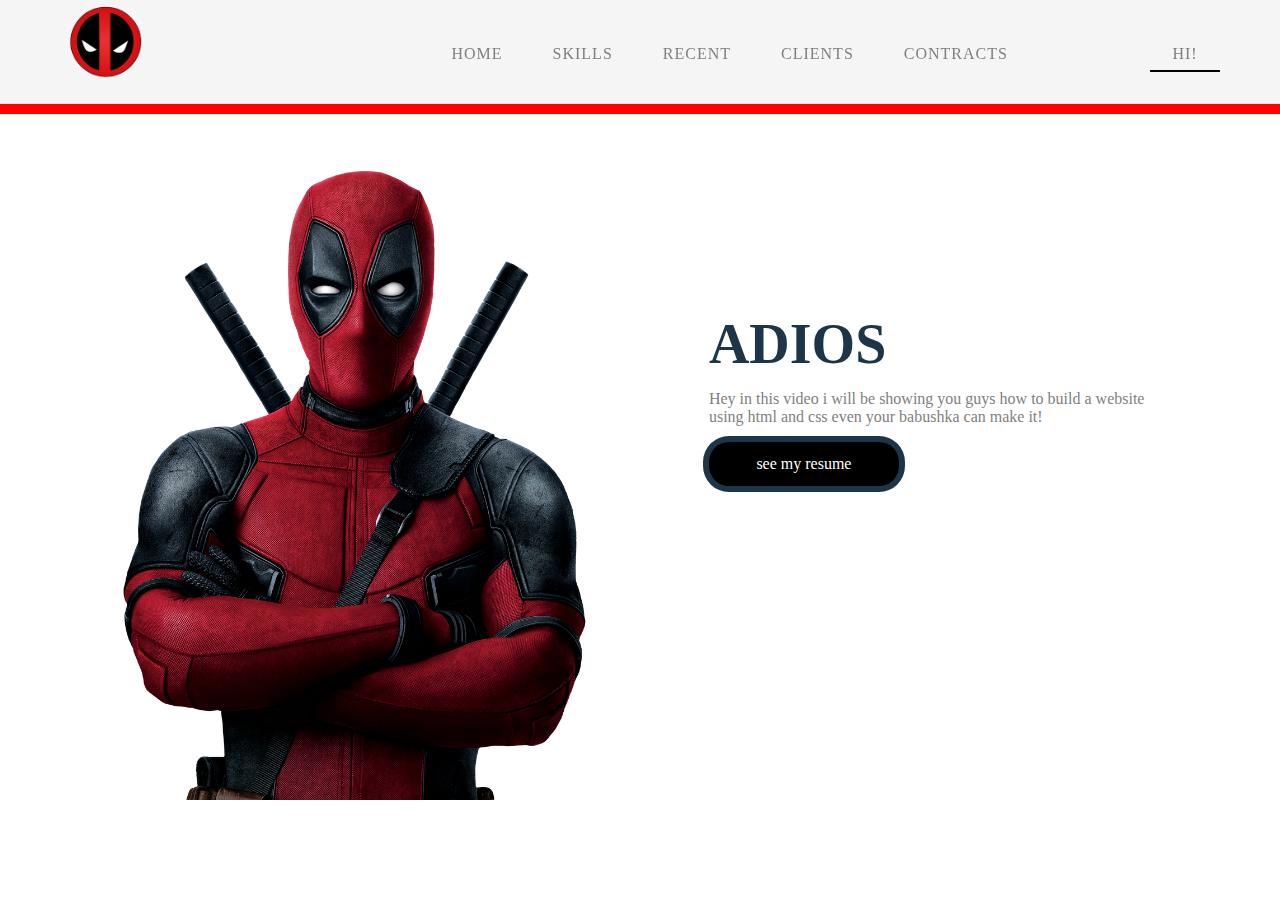
<file: Index.html>
<!DOCTYPE html>
<html>
  <head>
    <meta charset="utf-8">
    <title>deadpool resume</title>
    <link href="style.css" rel="stylesheet" type="text/css" />
  </head>
  <body>
    <section id="main">
      <nav>
        <a href="#" class="logo">
          <img src="deadpool logo.png">
        </a>
        
        <span class="menu-space"></span>

        <ul class="menu">
          <li><a href="#">home</a></li>
          <li><a href="#">skills</a></li>
          <li><a href="#">recent</a></li>
          <li><a href="#">clients</a></li>
          <li><a href="#">contracts</a></li>
        </ul>
        <a href="#" class="hi">HI!</a>
      </nav>
    </section>

    <div class="content">
      <div class="image">
        <img src="pool.png" alt="deadpool">
      </div>
      <div class="main-text">
        <h1>adios</h1>
        <p>Hey in this video i will be showing you guys how to build a website using html and css even your babushka can make it!</p>
        <a href="#" class="resume">see my resume</a>
      </div>
    </div>

  </body>
</html>
</file>
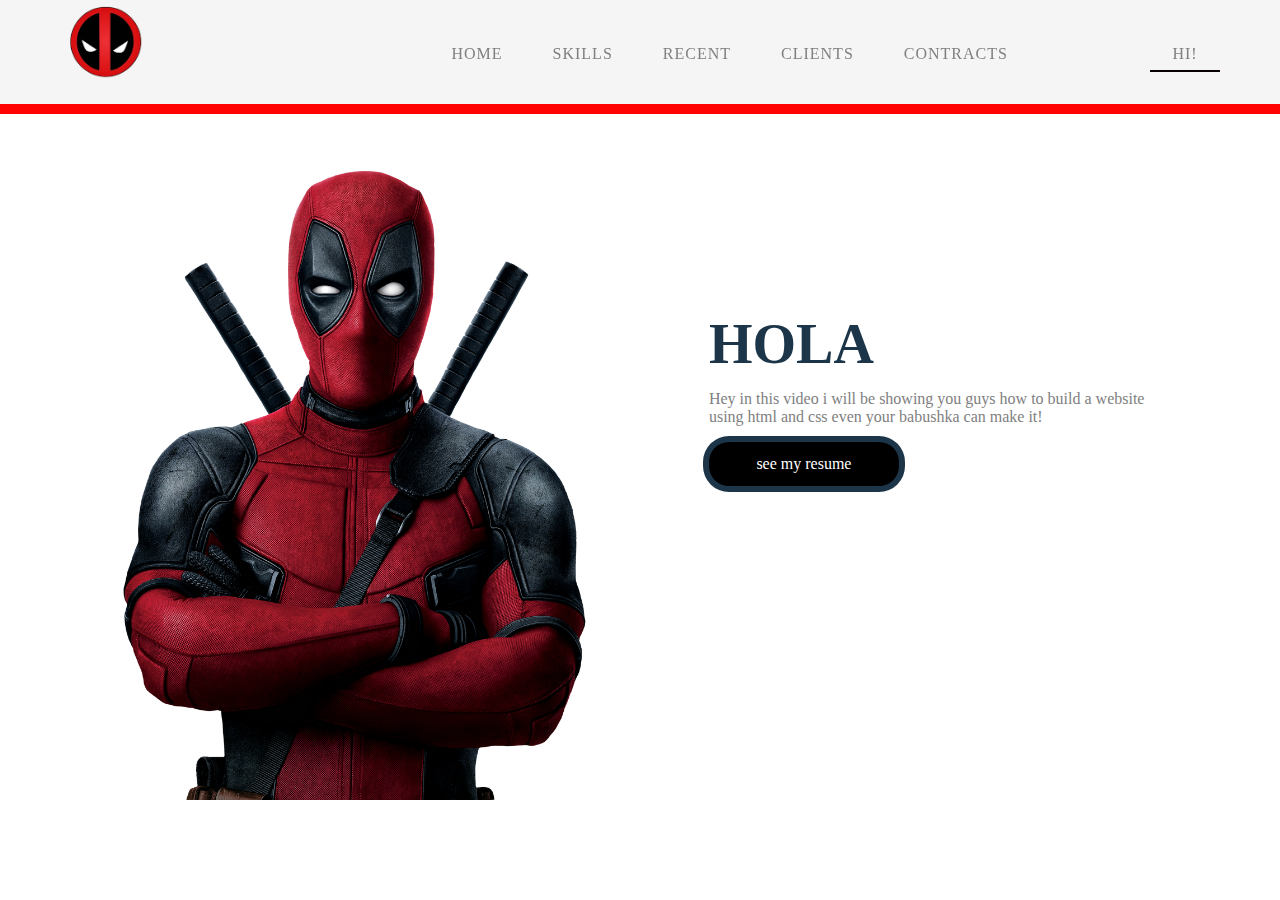
<file: index.html>
<!DOCTYPE html>
<html>
  <head>
    <meta charset="utf-8">
    <title>deadpool resume</title>
    <link href="style.css" rel="stylesheet" type="text/css" />
  </head>
  <body>
    <section id="main">
      <nav>
        <a href="#" class="logo">
          <img src="deadpool logo.png">
        </a>
        
        <span class="menu-space"></span>

        <ul class="menu">
          <li><a href="#">home</a></li>
          <li><a href="#">skills</a></li>
          <li><a href="#">recent</a></li>
          <li><a href="#">clients</a></li>
          <li><a href="#">contracts</a></li>
        </ul>
        <a href="#" class="hi">HI!</a>
      </nav>
    </section>

    <div class="content">
      <div class="image">
        <img src="pool.png" alt="deadpool">
      </div>
      <div class="main-text">
        <h1>hola</h1>
        <p>Hey in this video i will be showing you guys how to build a website using html and css even your babushka can make it!</p>
        <a href="#" class="resume">see my resume</a>
      </div>
    </div>

  </body>
</html>
</file>
<file: style.css>
* {
  box-sizing: border-box;
}
body {
  margin: 0px;
  padding: 0px;
  font-family: poppins;
}

#main {
  height: 100%;
  width: 100vh;
  position: relative;
}


nav {
  display: flex;
  justify-content: space-around;
  align-items: center;
  position: fixed;
  top: 0;
  left: 0;
  width: 100%;
  background-color: whitesmoke;
  box-shadow: 0px 10px 0px #ff0303;
  z-index: 1;
}

.logo img{
  height: 100px;
  width: 100px;
  z-index: 1;
}

.menu {
  list-style: none;
  display: flex;
}

.menu li a{
  height: 40px;
  line-height: 43px;
  margin: 3px;
  padding: 0px 22px;
  display: flex;
  font-size: 1em; 
  text-transform: uppercase;
  font-weight: 500;
  letter-spacing: 1px;
  color: gray;
}

a {
  text-decoration: none;
}

.hi {
  height: 40px;
  line-height: 43px;
  margin: 3px;
  padding: 0px 22px;
  letter-spacing: 1px;
  text-transform: uppercase;
  color: gray;
  font-weight: 500;
  font-size: 1em;
  border-bottom: 2px solid rgb(8, 0, 0);
}

.image {
  height:800px;
  width: 800px;
}

.image img{
  width: 100%;
  height: 100%;
  object-fit: contain;
}

.content {
  display: flex;
  width: 90%;
  align-items: center;
  position: absolute;
  justify-content: center;
}

.main-text {
  width: 500px;
}

.main-text h1 {
  text-transform: uppercase;
  font-size:  3.5em;
  color: #1c3548;
  margin: 0px 0px 5px 0px;
  line-height: 60px;
}

.main-text p {

  color: gray;
}

.resume {
  width: 190px;
  height: 44px;
  display: flex;
  justify-content: center;
  align-items: center;
  color: white;
  background-color: black;
  border-radius: 20px;
  box-shadow: 0px 0px 0px 6px rgb(28 53 72);
}

.resume:hover {
  background-color: blueviolet;
  transition: all ease 0.2s;
}

.menu li a:hover {
  background-color: blueviolet;
  transition: all ease 0.2s;
}

.hi:hover {
  background-color: blueviolet;
  transition: all ease 0.1s;
}
</file>
